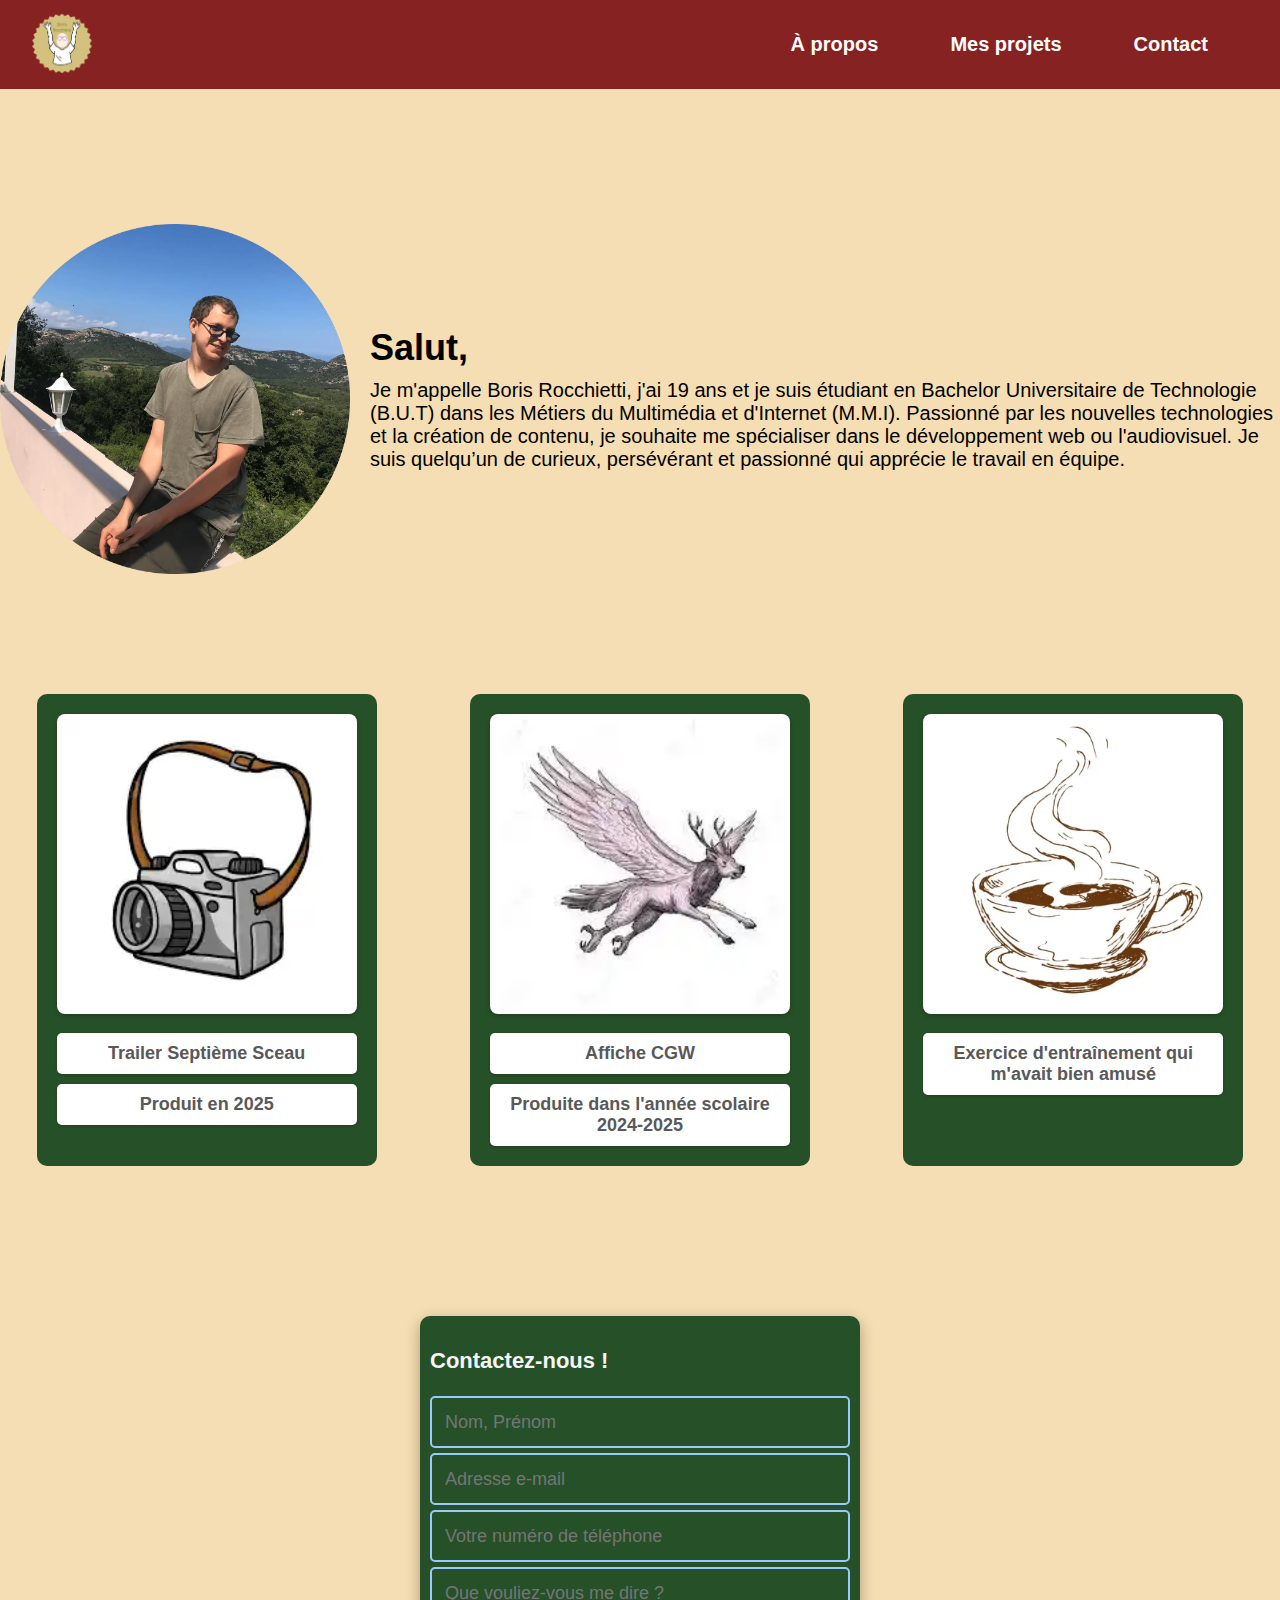
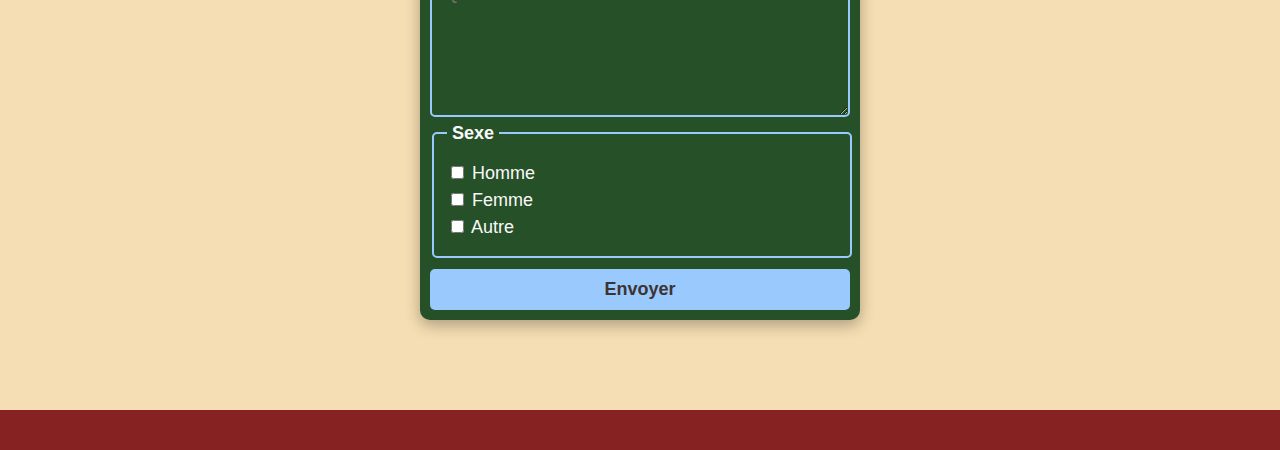
<file: index.html>
<!doctype html>
<html lang="fr">
<head>
  <meta charset="UTF-8" />
  <meta name="viewport" content="width=device-width, initial-scale=1.0" />
  <meta name="description" content="Bienvenue sur mon portfolio. Je suis étudiant en BUT MMI, et en ce moment, j'hésite entre l'audiovisuel et le développement web. Souhaitez-vous me découvrir ?">
  <title>Mon portfolio</title>
  <link rel="stylesheet" href="style.css">
</head>

<body>
  <header class="homepage">
    <nav class="navbar">
      <div class="navbar-left">
       <a href="index.html">
        <img class="logo" src="logo.webp" alt="logo de mon portfolio">
      </a>
      </div>
      <div class="navbar-right">
        <ul class="nav-links">
          <li><a href="#about">À propos</a></li>
          <li><a href="#projets">Mes projets</a></li>
          <li><a href="#contact">Contact</a></li>
        </ul>
      </div>
    </nav>
  </header>

<main>
  <div class="about-section" id="accueil">
    <div class="about-content">
      <img class="profile-image" src="moiastflo.webp" alt="Moi à Saint Florent">
      
      <div class="about-text">
        <p> Salut, </p>
        <p> Je m'appelle Boris Rocchietti, j'ai 19 ans et je suis étudiant en
          Bachelor Universitaire de Technologie (B.U.T) dans les Métiers du Multimédia et d'Internet (M.M.I).
          Passionné par les nouvelles technologies et la création de contenu, je souhaite me spécialiser dans le développement web ou l'audiovisuel. 
          Je suis quelqu’un de curieux, persévérant et passionné qui apprécie le travail en équipe. </p>
      </div>
    </div>
  </div>

<div class="projets-flex" id="projets">

  <div class="custom-container">
    <div class="image-box">
      <img src="camera.webp" alt="exemple de projet 1">
    </div>
    <div class="text-box">
      <div class="text-item">Trailer Septième Sceau</div>
      <div class="text-item"> Produit en 2025</div>
    </div>
  </div> 

  <div class="custom-container">
    <div class="image-box">
      <img src="cerf-volant.webp" alt="Cerf-volant">
    </div>
    <div class="text-box">
      <div class="text-item"> Affiche CGW</div>
      <div class="text-item"> Produite dans l'année scolaire 2024-2025</div>
    </div>
  </div> 

  <div class="custom-container">
    <div class="image-box">
      <img src="teacup.webp" alt="théière">
    </div>
    <div class="text-box">
      <div class="text-item"> Exercice d'entraînement qui m'avait bien amusé</div>
    </div>
  </div>
</div>

<form id="contact">      
  <p class="contactez">Contactez-nous !</p>
  <input name="name" type="text" class="feedback" placeholder="Nom, Prénom" />   
  <input name="email" type="text" class="feedback" placeholder="Adresse e-mail" />
          
  <input class="feedback" type="tel" id="phone" placeholder="Votre numéro de téléphone">

  <textarea name="text" class="feedback" placeholder="Que vouliez-vous me dire ?"></textarea>

  <fieldset class="feedback">
    <legend>Sexe</legend>
    <label> <input type="checkbox" name="gender" value="homme"> Homme</label>
    <label> <input type="checkbox" name="gender" value="femme"> Femme</label>
    <label> <input type="checkbox" name="gender" value="femme"> Autre</label>
  </fieldset>
          
  <input type="submit" value="Envoyer"/>
  </form>


</main>

<footer class="piedepage">
    
</footer>

</body>
</html>
</file>
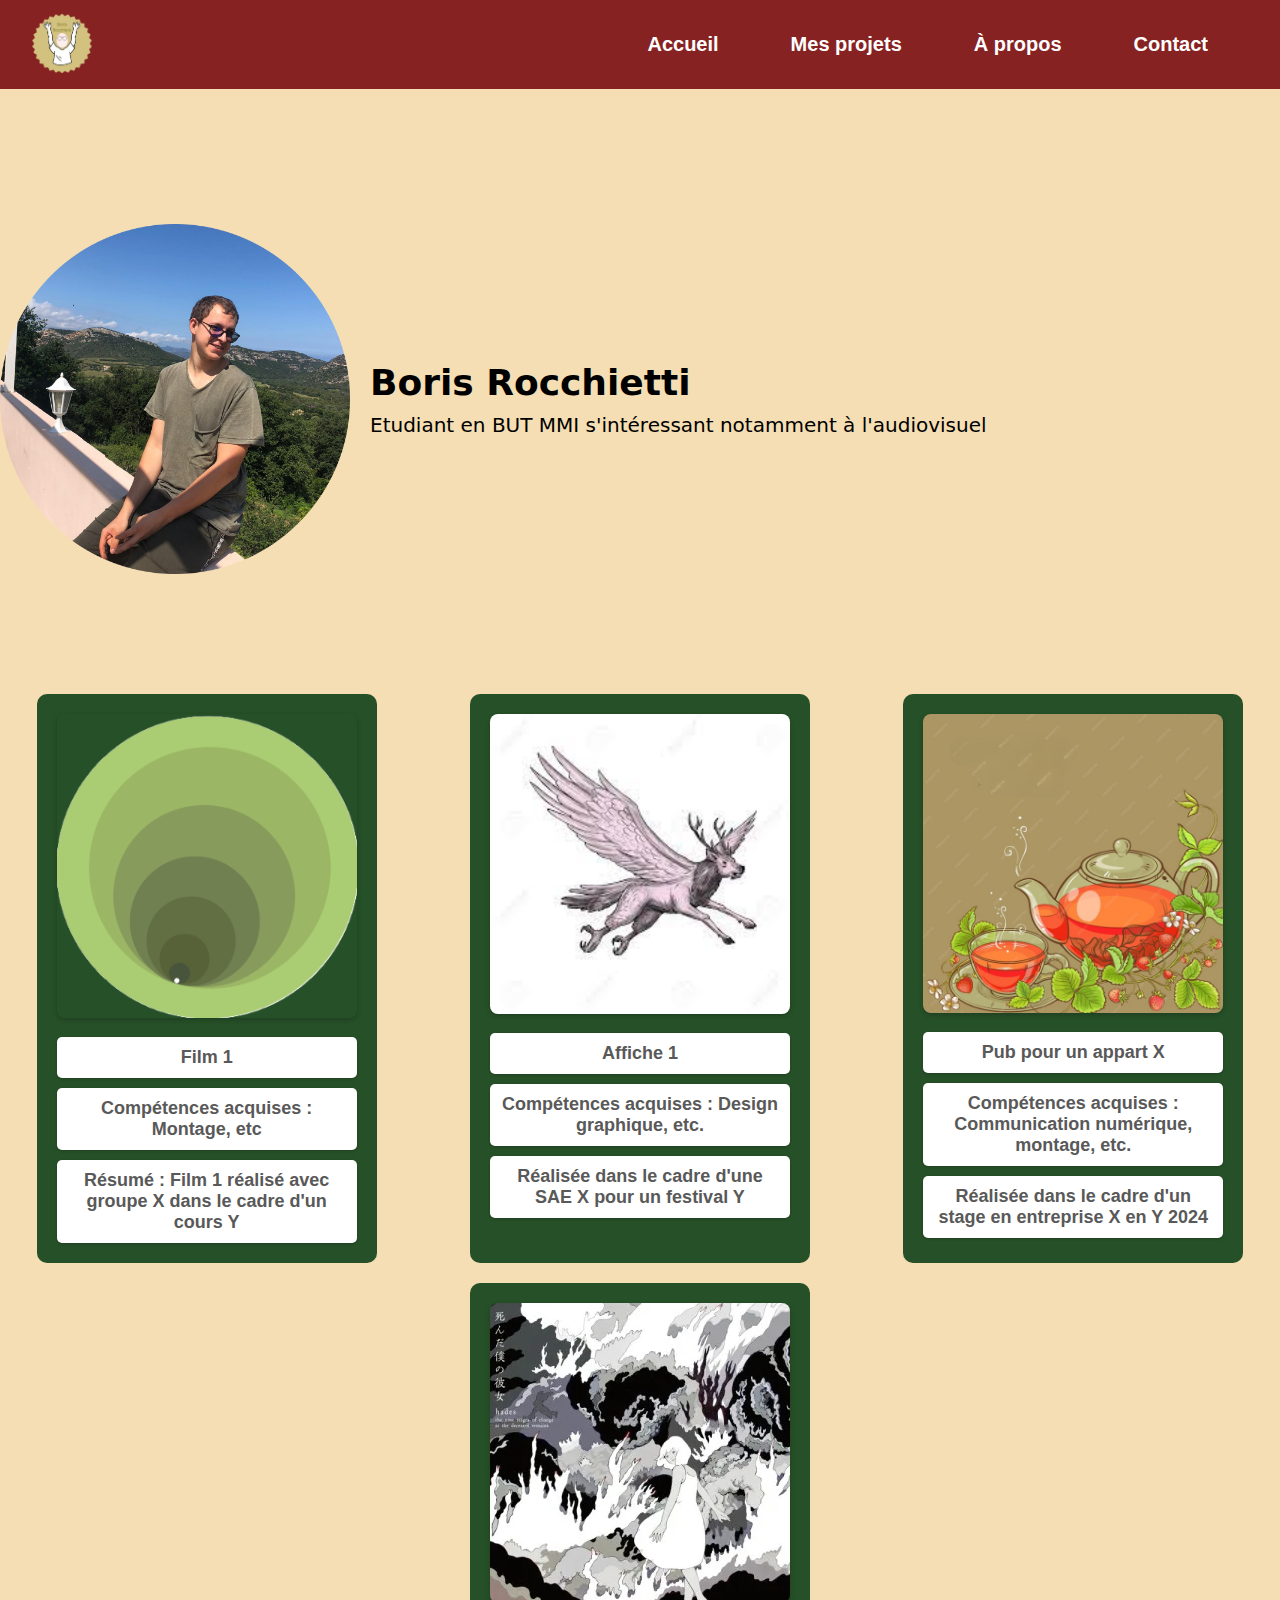
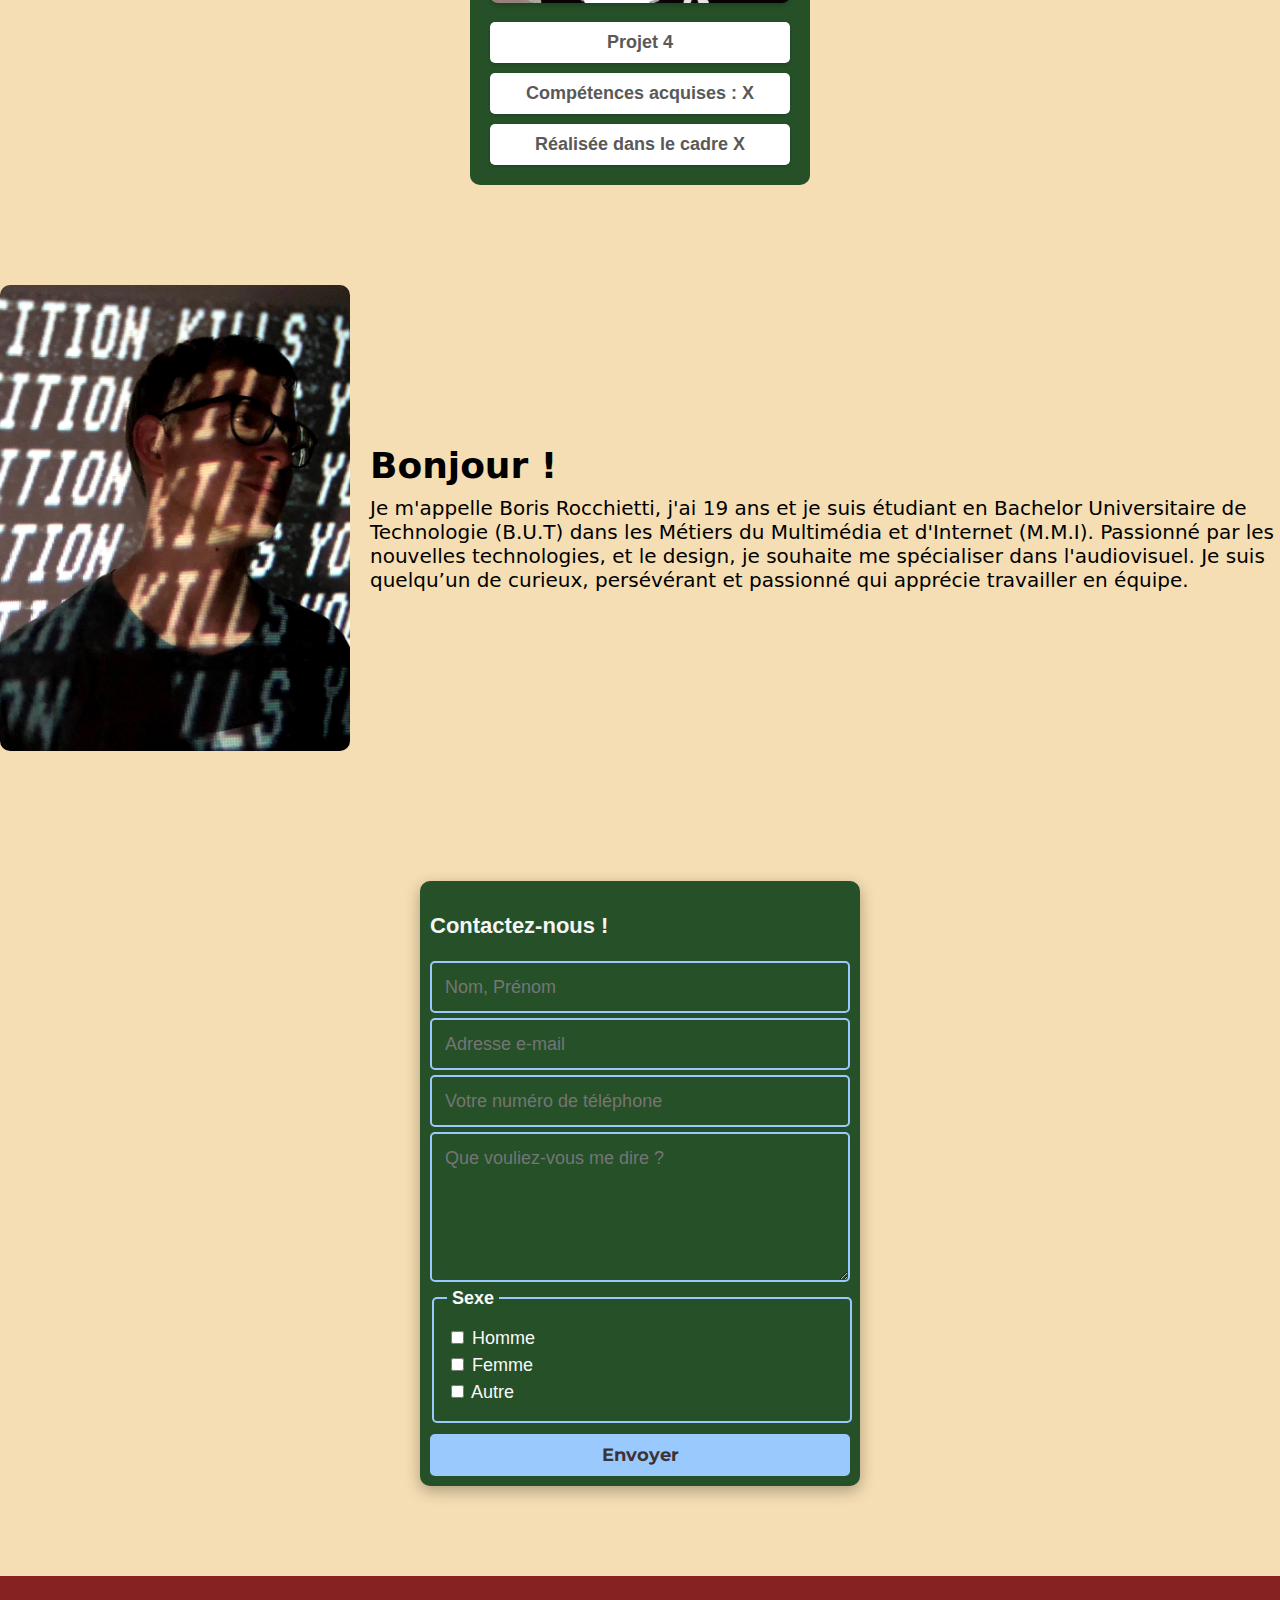
<file: assets/accueil.html>
<!doctype html>
<html lang="fr">
<head>
  <meta charset="UTF-8" />
  <meta name="viewport" content="width=device-width, initial-scale=1.0" />
  <title>Mon portfolio</title>
  <link rel="stylesheet" href="style.css">
</head>
<body>
  <header class="homepage">
    <nav class="navbar">
      <div class="navbar-left">
       <a href="index.html">
        <img class="logo" src="logo.png" alt="logo de mon portfolio">
      </a>
      </div>
      <div class="navbar-right">
        <ul class="nav-links">
          <li><a href="#accueil">Accueil</a></li>
          <li><a href="#projets">Mes projets</a></li>
          <li><a href="#about">À propos</a></li>
          <li><a href="#contact">Contact</a></li>
        </ul>
      </div>
    </nav>
  </header>

<main>
  <div class="about-section" id="accueil">
    <div class="about-content">
      <img class="profile-image" src="moiastflo.png" alt="Moi à Saint Florent">
      
      <div class="about-text">
        <p> Boris Rocchietti</p>
        <p> Etudiant en BUT MMI s'intéressant notamment à l'audiovisuel</p>
      </div>
    </div>
  </div>

<div class="projets-flex" id="projets">

  <div class="custom-container">
    <div class="image-box">
      <img src="logoportfolio.png" alt="exemple de projet 1">
    </div>
    <div class="text-box">
      <div class="text-item">Film 1</div>
      <div class="text-item">Compétences acquises : Montage, etc</div>
      <div class="text-item">Résumé : Film 1 réalisé avec groupe X dans le cadre d'un cours Y</div>
    </div>
  </div> 

  <div class="custom-container">
    <div class="image-box">
      <img src="cerf-volant.jpg" alt="Cerf-volant">
    </div>
    <div class="text-box">
      <div class="text-item"> Affiche 1</div>
      <div class="text-item">Compétences acquises : Design graphique, etc. </div>
      <div class="text-item">Réalisée dans le cadre d'une SAE X pour un festival Y </div>
    </div>
  </div> 

  <div class="custom-container">
    <div class="image-box">
      <img src="teapot.png" alt="théière">
    </div>
    <div class="text-box">
      <div class="text-item">Pub pour un appart X</div>
      <div class="text-item">Compétences acquises : Communication numérique, montage, etc. </div>
      <div class="text-item">Réalisée dans le cadre d'un stage en entreprise X en Y 2024 </div>
    </div>
  </div> 
  <div class="custom-container">
    <div class="image-box">
      <img src="hades.webp" alt="cover d'un album de shoegaze random">
    </div>
    <div class="text-box">
      <div class="text-item">Projet 4</div>
      <div class="text-item">Compétences acquises : X </div>
      <div class="text-item">Réalisée dans le cadre X</div>
    </div>
  </div> 
  
</div>
    
<div class="about-section" id="about">
  <div class="about-content">
    <img class="profile-image" src="IMG-20250118-WA0007.jpg" alt="Boris Rocchietti (moi) mais stylé">
    
    <div class="about-text">
      <p> Bonjour !</p>
      <p>Je m'appelle Boris Rocchietti, j'ai 19 ans et je suis étudiant en
        Bachelor Universitaire de Technologie (B.U.T) dans les Métiers du Multimédia et d'Internet (M.M.I).
        Passionné par les nouvelles technologies, et le design, je souhaite me spécialiser dans l'audiovisuel. 
        Je suis quelqu’un de curieux, persévérant et passionné qui apprécie travailler en équipe. 
      </p>
    </div>
  </div>
</div>

<form id="contact">      
  <p class="contactez">Contactez-nous !</p>
  <input name="name" type="text" class="feedback" placeholder="Nom, Prénom" />   
  <input name="email" type="text" class="feedback" placeholder="Adresse e-mail" />
          
  <input class="feedback" type="tel" id="phone" placeholder="Votre numéro de téléphone">

  <textarea name="text" class="feedback" placeholder="Que vouliez-vous me dire ?"></textarea>

  <fieldset class="feedback">
    <legend>Sexe</legend>
    <label> <input type="checkbox" name="gender" value="homme"> Homme</label>
    <label> <input type="checkbox" name="gender" value="femme"> Femme</label>
    <label> <input type="checkbox" name="gender" value="femme"> Autre</label>
  </fieldset>
          
  <input type="submit" value="Envoyer"/>
  </form>


</main>

<footer class="piedepage">
    
</footer>
</body>
</html>
</file>
<file: style.css>
/*Corps de la page principale*/
body {
  font-family: Arial, sans-serif;
  background-color: #f9f9f9;
  color: #333;
  margin: 0;
  padding: 0;
  display: flex;
  flex-direction: column;
  min-height: 100vh; 
}

main {
  padding: 40px 0;
  padding-top: 135px;
  display: flex;
  flex-direction: column;
  gap: 60px; 
  background-color:#f5deb3 ;

}

[id] {
  scroll-margin-top: 95px; 
}


/*Section "Navbar"*/
.homepage {
  position: sticky;
  top: 0;
  left: 0;
  width: 100%;
  background-color: #872222;
  z-index: 1000;
  transition: transform 0.3s ease-in-out, opacity 0.3s ease-in-out;
  opacity: 1;
}

.navbar {
  display: flex;
  justify-content: space-between;
  align-items: center;
  padding: 0.5rem 2rem;
}

.navbar-left {
  flex: 1;
}

.logo {
  font-size: 1.5rem;
  color: #fff;
  font-weight: bold;
  height: 60px;
  width: auto;
}

.nav-links {
  list-style: none;
  display: flex;
  justify-content: center;
  gap: 2rem;
  margin-right: 15px;
  padding: 5px;
  font-size: 20px;
  font-weight: bold;
  position: relative;
}

.nav-links a {
  color: #fff;
  text-decoration: none;
  padding: 10px 20px;
  transition: 0.5s;
  position: relative;
}

.nav-links:hover a {
  color: rgba(255, 255, 255, 0.2);
}

.nav-links li:hover a {
  color: #fff;
}

.nav-links a:before {
  content: '';
  position: absolute;
  top: 0;
  left: 0;
  width: 100%;
  height: 100%;
  background: transparent;
  border: 2px solid transparent;
  border-radius: 12px;
  transition: all 0.5s;
  transform: scale(1.1);
  opacity: 0;
}

.nav-links a:hover:before {
  opacity: 1;
  transform: scale(1);
  border-color: #fff;
}

.nav-links li:nth-child(1) a:hover:before {
  border-color: white;
}

.nav-links li:nth-child(2) a:hover:before {
  border-color: #f5deb3;
}

.nav-links li:nth-child(3) a:hover:before {
  border-color: #9AC9FE;
}

.nav-links li:nth-child(4) a:hover:before {
  border-color: #9effa3;
}

/*Section pour le formulaire */
form {
  width: 420px; 
  margin: 50px auto; 
  padding: 10px; 
  display: flex;
  flex-direction: column; 
  background-color: #265028; 
  color: #f9f9f9;
  border-radius: 10px; 
  box-shadow: 0 5px 15px rgba(0, 0, 0, 0.3); 
}

.contact-form .feedback {
  font-size: 18px;
  border-radius: 5px;
  background-color: transparent;
  border: 2px solid #9AC9FE;
  padding: 13px;
  margin-bottom: 5px;
  width: 100%;
  box-sizing: border-box;
}

.contact-form .feedback:hover {
  border-color: #CC4949;
}

form .contactez {
  color: whitesmoke;
  font-size: 22px;
  font-weight: bold;
  margin-bottom: 10x;
}

fieldset {
  border: 1px solid #9AC9FE;
  padding: 10px;
  margin-bottom: 15px;
  border-radius: 5px;
}

legend {
  font-size: 18px;
  font-weight: bold;
  color: #f9f9f9;
  padding: 0 5px;
}

fieldset label {
  display: block;
  margin: 5px 0;
  color: #f9f9f9;
}

input[type="radio"] {
  margin-right: 10px;
}

.feedback {
  color:white;
  font-family: Helvetica, Arial, sans-serif;
  font-weight:500;
  font-size: 18px;
  border-radius: 5px;
  line-height: 22px;
  background-color: transparent;
  border:2px solid #9AC9FE;
  transition: all 0.3s;
  padding: 13px;
  margin-bottom: 5px;
  width:100%;
  box-sizing: border-box;
  outline:0;
}

.feedback:focus { border:2px solid #CC4949; }

textarea {
  height: 150px;
  line-height: 150%;
  resize:vertical;
}

[type="submit"] {
  font-family: 'Montserrat', Arial, Helvetica, sans-serif;
  width: 100%;
  background:#9AC9FE;
  border-radius:5px;
  border:0;
  cursor:pointer;
  color: #3C3434;
  font-size:18px;
  padding-top:10px;
  padding-bottom:10px;
  transition: all 0.3s;
  margin-top: 6px;
  font-weight:700;
}
[type="submit"]:hover { background:#CC4949; }

/*Section "A propos" */ 
.profile-image {
  width: 350px; 
  height: auto; 
  object-fit: cover; 
  border-radius: 10px; 
  margin-right: 20px; 
}

.about-text p:first-child {
  font-size: 36px; 
  font-weight: bold; 
  margin: 0; 
}

.about-text p:last-child {
  font-size: 20px; 
  margin: 5px 0 0; 
  margin-top: 10px;
}

.about-content {
  display: flex;
  align-items: center;
  color: black;
  font-family: Verdana, Geneva, Tahoma, sans-serif;
  margin-bottom: 20px; 
}



@keyframes slideFromLeft {
  0% {
    transform: translateX(-25%);
    opacity: 0;
  }
  100% {
    transform: translateX(0);
    opacity: 1;
  }
}

.about-text p {
  animation: slideFromLeft 2s ease-out; 
}

.profile-image {
  animation: slideFromTLeft 2s ease-out; 
}

/*Partie dédiée aux boîtes de projets*/
.container {
  display: flex;
  flex-wrap: wrap;
  gap: 20px;
  padding: 20px;
}

.box {
  width: 100%;
  max-width: 300px;
  height: 250px;
  display: flex;
  flex-direction: column;
  justify-content: space-between;
  background: white;
  padding: 15px;
  border-radius: 8px;
  box-shadow: 0 2px 4px rgba(0,0,0,0.2);
}

.box img {
  width: 100%;
  height: 30%;
  object-fit: cover;
}

.box .text {
  text-align: center;
  margin: 10px 0;
}

.projets-flex {
  display: flex;
  flex-wrap: wrap; 
  justify-content: center; 
  gap: 20px;
  margin: 40px 0;
}
.custom-container {
  display: inline-block;
  flex-direction: column; 
  align-items: center; 
  justify-content: flex-start; 
  background-color: #265028; 
  padding: 20px;
  border-radius: 10px; 
  width: 90%;
  max-width: 300px; 
  margin: 0 auto; 
}

.image-box img {
  width: 100%; 
  height: auto; 
  border-radius: 8px; 
  box-shadow: 0 2px 5px rgba(0, 0, 0, 0.2); 
}

.text-box {
  display: flex;
  flex-direction: column; 
  gap: 10px; 
  margin-top: 15px;
  width: 100%; 
}

.text-item {
  text-align: center; 
  font-size: 18px;
  font-weight: bold;
  color: #595959; 
  padding: 10px;
  background-color: #fff; 
  border-radius: 5px; 
  box-shadow: 0 1px 3px rgba(0, 0, 0, 0.2); 
}

/*Style du footer*/
.piedepage {
  background-color: #872222;
  display: flex;
  justify-content: center;
  height: auto;
  width: 100%;
  position: relative; 
  padding: 20px 0; 
}

@media (max-width: 768px) {
  
  body {
    background-color: #f5deb3;
    overflow-x: hidden;
  }

  .homepage,
.piedepage {
    width: 100%;
    box-sizing: border-box;
  }

  body, 
  .nav-links a, 
  .about-text p:first-child, 
  .about-text p:last-child, 
  .text-item {
    font-size: 90%;
  }
  .about-text {
    display:column
  }

  .about-text p:first-child {
    font-size: 16px; 
  }

  .about-text p:last-child {
    font-size: 10px; 
  }

    .box {
      max-width: 200px; 
      height: 180px; 
      display: grid;
    }

    .box img {
      height: 100px; 
   }

    .navbar {
      padding: 0.5rem 1rem; 
    }

    .nav-links {
      gap: 1rem; 
    }

    .nav-links a {
      font-size: 16px; 
      padding: 5px 10px;
    }

  
    .contactez, 
    legend, 
    .text-item {
    font-size: 14px; 
    }

    .about-content {
      flex-direction: column;
      align-items: center; 
      text-align: center; 
    }
    
    .about-content {
      flex-direction: column;
      align-items: center;
      text-align: center;
    }
  
    .profile-image {
      margin-bottom: 20px;
      width: 80%;
      height: auto;
    }
  
    .about-text {
      display: flex;
      flex-direction: column;
      align-items: center;
      margin-top: 10px;
    }
  
    .about-text p {
      font-size: 16px;
      margin: 10px 0;
      line-height: 1.5;
    }
  }
</file>
<file: assets/style.css>
@import url(https://fonts.googleapis.com/css?family=Montserrat:400,700);

/*Corps de la page principale*/
body {
  font-family: Arial, sans-serif;
  background-color: #f9f9f9;
  color: #333;
  margin: 0;
  padding: 0;
  display: flex;
  flex-direction: column;
  min-height: 100vh; 
}

main {
  padding: 40px 0;
  padding-top: 135px;
  display: flex;
  flex-direction: column;
  gap: 60px; 
  background-color:#f5deb3 ;

}

[id] {
  scroll-margin-top: 95px; 
}


/*Section "Navbar"*/
.homepage {
  position: sticky;
  top: 0;
  left: 0;
  width: 100%;
  background-color: #872222;
  z-index: 1000;
  transition: transform 0.3s ease-in-out, opacity 0.3s ease-in-out;
  opacity: 1;
}

.navbar {
  display: flex;
  justify-content: space-between;
  align-items: center;
  padding: 0.5rem 2rem;
}

.navbar-left {
  flex: 1;
}

.logo {
  font-size: 1.5rem;
  color: #fff;
  font-weight: bold;
  height: 60px;
  width: auto;
}

.nav-links {
  list-style: none;
  display: flex;
  justify-content: center;
  gap: 2rem;
  margin-right: 15px;
  padding: 5px;
  font-size: 20px;
  font-weight: bold;
  position: relative;
}

.nav-links a {
  color: #fff;
  text-decoration: none;
  padding: 10px 20px;
  transition: 0.5s;
  position: relative;
}

.nav-links:hover a {
  color: rgba(255, 255, 255, 0.2);
}

.nav-links li:hover a {
  color: #fff;
}

.nav-links a:before {
  content: '';
  position: absolute;
  top: 0;
  left: 0;
  width: 100%;
  height: 100%;
  background: transparent;
  border: 2px solid transparent;
  border-radius: 12px;
  transition: all 0.5s;
  transform: scale(1.1);
  opacity: 0;
}

.nav-links a:hover:before {
  opacity: 1;
  transform: scale(1);
  border-color: #fff;
}

.nav-links li:nth-child(1) a:hover:before {
  border-color: white;
}

.nav-links li:nth-child(2) a:hover:before {
  border-color: #f5deb3;
}

.nav-links li:nth-child(3) a:hover:before {
  border-color: #9AC9FE;
}

.nav-links li:nth-child(4) a:hover:before {
  border-color: #9effa3;
}

/*Section pour le formulaire */
form {
  width: 420px; 
  margin: 50px auto; 
  padding: 10px; 
  display: flex;
  flex-direction: column; 
  background-color: #265028; 
  color: #f9f9f9;
  border-radius: 10px; 
  box-shadow: 0 5px 15px rgba(0, 0, 0, 0.3); 
}

.contact-form .feedback {
  font-size: 18px;
  border-radius: 5px;
  background-color: transparent;
  border: 2px solid #9AC9FE;
  padding: 13px;
  margin-bottom: 5px;
  width: 100%;
  box-sizing: border-box;
}

.contact-form .feedback:hover {
  border-color: #CC4949;
}

form .contactez {
  color: whitesmoke;
  font-size: 22px;
  font-weight: bold;
  margin-bottom: 10x;
}

fieldset {
  border: 1px solid #9AC9FE;
  padding: 10px;
  margin-bottom: 15px;
  border-radius: 5px;
}

legend {
  font-size: 18px;
  font-weight: bold;
  color: #f9f9f9;
  padding: 0 5px;
}

fieldset label {
  display: block;
  margin: 5px 0;
  color: #f9f9f9;
}

input[type="radio"] {
  margin-right: 10px;
}

.feedback {
  color:white;
  font-family: Helvetica, Arial, sans-serif;
  font-weight:500;
  font-size: 18px;
  border-radius: 5px;
  line-height: 22px;
  background-color: transparent;
  border:2px solid #9AC9FE;
  transition: all 0.3s;
  padding: 13px;
  margin-bottom: 5px;
  width:100%;
  box-sizing: border-box;
  outline:0;
}

.feedback:focus { border:2px solid #CC4949; }

textarea {
  height: 150px;
  line-height: 150%;
  resize:vertical;
}

[type="submit"] {
  font-family: 'Montserrat', Arial, Helvetica, sans-serif;
  width: 100%;
  background:#9AC9FE;
  border-radius:5px;
  border:0;
  cursor:pointer;
  color: #3C3434;
  font-size:18px;
  padding-top:10px;
  padding-bottom:10px;
  transition: all 0.3s;
  margin-top: 6px;
  font-weight:700;
}
[type="submit"]:hover { background:#CC4949; }

/*Section "A propos" */ 
.profile-image {
  width: 350px; 
  height: auto; 
  object-fit: cover; 
  border-radius: 10px; 
  margin-right: 20px; 
}

.about-text p:first-child {
  font-size: 36px; 
  font-weight: bold; 
  margin: 0; 
}

.about-text p:last-child {
  font-size: 20px; 
  margin: 5px 0 0; 
  margin-top: 10px;
}

.about-content {
  display: flex;
  align-items: center;
  color: black;
  font-family: system-ui, -apple-system, BlinkMacSystemFont, 'Segoe UI', Roboto, Oxygen, Ubuntu, Cantarell, 'Open Sans', 'Helvetica Neue', sans-serif;
  margin-bottom: 20px; 
}



@keyframes slideFromLeft {
  0% {
    transform: translateX(-50%);
    opacity: 0;
  }
  100% {
    transform: translateX(0);
    opacity: 1;
  }
}

@keyframes slideFromTop {
  0% {
    transform: translateY(-50%); 
    opacity: 0; 
  }
  100% {
    transform: translateY(0); 
    opacity: 1; 
  }
}

.about-text p {
  animation: slideFromLeft 2s ease-out; 
}

.profile-image {
  animation: slideFromTop 2s ease-out; 
}

/*Partie dédiée aux boîtes de projets*/
.container {
  display: flex;
  flex-wrap: wrap;
  gap: 20px;
  padding: 20px;
}

.box {
  width: 100%;
  max-width: 300px;
  height: 250px;
  display: flex;
  flex-direction: column;
  justify-content: space-between;
  background: white;
  padding: 15px;
  border-radius: 8px;
  box-shadow: 0 2px 4px rgba(0,0,0,0.2);
}

.box img {
  width: 100%;
  height: auto;
  object-fit: cover;
}

.box .text {
  text-align: center;
  margin: 10px 0;
}

.projets-flex {
  display: flex;
  flex-wrap: wrap; 
  justify-content: center; 
  gap: 20px;
  margin: 40px 0;
}
.custom-container {
  display: inline-block;
  flex-direction: column; 
  align-items: center; 
  justify-content: flex-start; 
  background-color: #265028; 
  padding: 20px;
  border-radius: 10px; 
  width: 90%;
  max-width: 300px; 
  margin: 0 auto; 
}

.image-box img {
  width: 100%; 
  height: auto; 
  border-radius: 8px; 
  box-shadow: 0 2px 5px rgba(0, 0, 0, 0.2); 
}

.text-box {
  display: flex;
  flex-direction: column; 
  gap: 10px; 
  margin-top: 15px;
  width: 100%; 
}

.text-item {
  text-align: center; 
  font-size: 18px;
  font-weight: bold;
  color: #595959; 
  padding: 10px;
  background-color: #fff; 
  border-radius: 5px; 
  box-shadow: 0 1px 3px rgba(0, 0, 0, 0.2); 
}

/*Style du footer*/
.piedepage {
  background-color: #872222;
  display: flex;
  justify-content: center;
  height: auto;
  width: 100%;
  position: relative; 
  padding: 20px 0; 
}

@media (max-width: 768px) {
  
  body {
    background-color: #f5deb3;
    overflow-x: hidden;
  }

  .homepage,
.piedepage {
    width: 100%;
    box-sizing: border-box;
  }

  body, 
  .nav-links a, 
  .about-text p:first-child, 
  .about-text p:last-child, 
  .text-item {
    font-size: 90%;
  }
  .about-text {
    display:column
  }

  .about-text p:first-child {
    font-size: 16px; 
  }

  .about-text p:last-child {
    font-size: 10px; 
  }

    .box {
      max-width: 200px; 
      height: 180px; 
      display: grid;
    }

    .box img {
      height: 100px; 
   }

    .navbar {
      padding: 0.5rem 1rem; 
    }

    .nav-links {
      gap: 1rem; 
    }

    .nav-links a {
      font-size: 16px; 
      padding: 5px 10px;
    }

  
    .contactez, 
    legend, 
    .text-item {
    font-size: 14px;

    .about-content {
      flex-direction: column;
      align-items: center; 
      text-align: center; 
    }
    
    .about-content {
      flex-direction: column;
      align-items: center;
      text-align: center;
    }
  
    .profile-image {
      margin-bottom: 20px;
      width: 80%;
      height: auto;
    }
  
    .about-text {
      display: flex;
      flex-direction: column;
      align-items: center;
      margin-top: 10px;
    }
  
    .about-text p {
      font-size: 16px;
      margin: 10px 0;
      line-height: 1.5;
    }
  }
}
</file>
